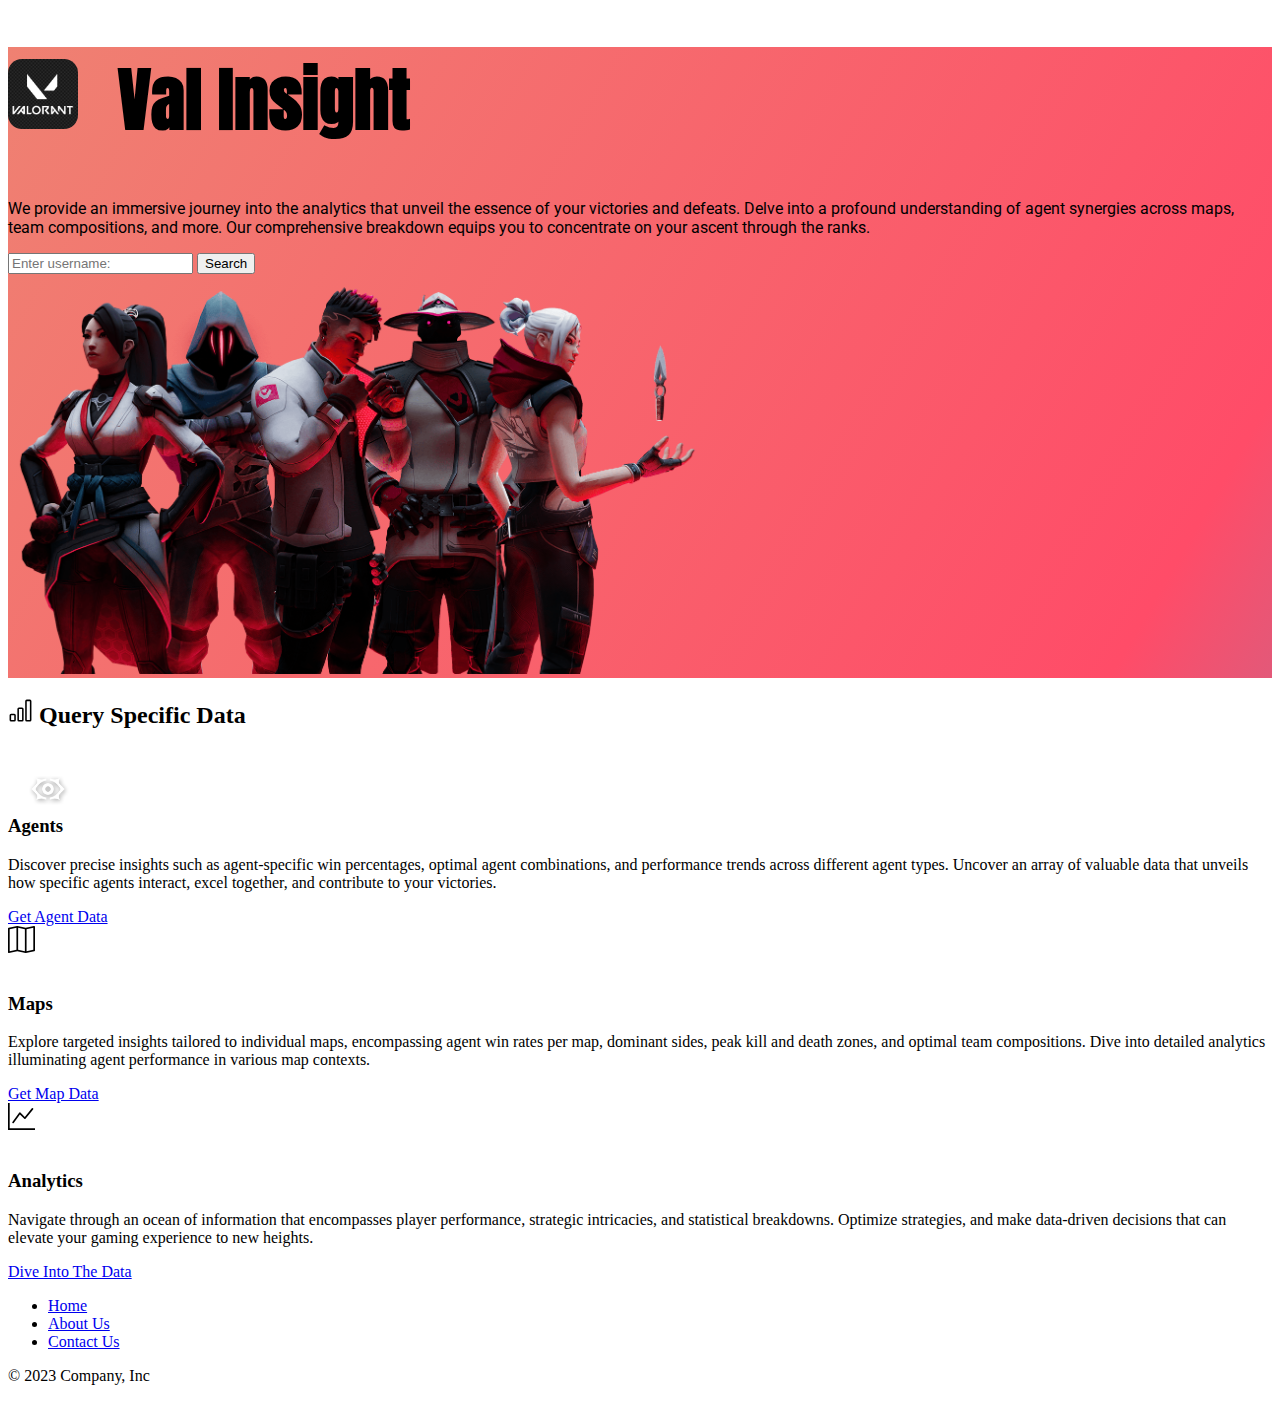
<file: index.html>
<!DOCTYPE html>
  <html lang="en" data-bs-theme="dark">

    <head>
      <meta charset="UTF-8">
      <meta name="viewport" content="width=device-width, initial-scale=1.0">
      <title>Val Insight</title>
      <link href="https://cdn.jsdelivr.net/npm/bootstrap@5.3.1/dist/css/bootstrap.min.css" rel="stylesheet" integrity="sha384-4bw+/aepP/YC94hEpVNVgiZdgIC5+VKNBQNGCHeKRQN+PtmoHDEXuppvnDJzQIu9" crossorigin="anonymous">
      <link rel="stylesheet" href= "./css/style.css">

      <link rel="preconnect" href="https://fonts.googleapis.com">
      <link rel="preconnect" href="https://fonts.gstatic.com" crossorigin>
      <link href="https://fonts.googleapis.com/css2?family=Anton&family=Archivo+Black&family=Caveat&family=Kanit&family=Libre+Baskerville&family=Roboto&display=swap" rel="stylesheet">

      <link rel="preconnect" href="https://fonts.googleapis.com">
      <link rel="preconnect" href="https://fonts.gstatic.com" crossorigin>
      <link href="https://fonts.googleapis.com/css2?family=Anton&family=Caveat&family=Kanit&family=Libre+Baskerville&family=Roboto&display=swap" rel="stylesheet">

    </head>




    <body>

      <section id="title" class="gradient-background">
        <div class="container col-xxl-8 px-4">
          <div class="row flex-lg-row align-items-center g-5 py-5">
            <div class="col-lg-6">
              <h1 class = "title-text"><img class = "title-logo" src = "./images/title-val-logo.avif" height = "70px">Val Insight</h1>
              <p class="lead mt-5">We provide an immersive journey into the analytics that unveil the essence of your victories and defeats. Delve into a profound understanding of agent synergies across maps, team compositions, and more. Our comprehensive breakdown equips you to concentrate on your ascent through the ranks.</p>
              <div class="d-grid gap-2 d-md-flex justify-content-md-start">
                <input type="text" class="form-control form-control-lg me-md-2 mt-5" placeholder= "Enter username:" style="max-width: 300px;">
                <button type="button" class="btn btn-outline-light btn-lg px-4 mt-5">Search</button>
              </div>
            </div>
            <div class="col-lg-6">
              <img src="./images/main picture.png" height="400px" class="d-block mx-lg-auto img-fluid" alt="Bootstrap Themes" width="700" height="500" loading="lazy">
            </div>
          </div>
        </div>
      </section>

      <section id="features">
        <div class="container px-4 py-5" id="hanging-icons">
          <h2 class="pb-2 border-bottom"><svg xmlns="http://www.w3.org/2000/svg" height="25px" fill="currentColor" class="bi bi-bar-chart" viewBox="0 0 16 16">
            <path d="M4 11H2v3h2v-3zm5-4H7v7h2V7zm5-5v12h-2V2h2zm-2-1a1 1 0 0 0-1 1v12a1 1 0 0 0 1 1h2a1 1 0 0 0 1-1V2a1 1 0 0 0-1-1h-2zM6 7a1 1 0 0 1 1-1h2a1 1 0 0 1 1 1v7a1 1 0 0 1-1 1H7a1 1 0 0 1-1-1V7zm-5 4a1 1 0 0 1 1-1h2a1 1 0 0 1 1 1v3a1 1 0 0 1-1 1H2a1 1 0 0 1-1-1v-3z"/>
          </svg> Query Specific Data</h2>
          <div class="row g-4 py-5 row-cols-1 row-cols-lg-3">
            <div class="col d-flex align-items-start">
              <div class="icon-square text-body-emphasis bg-body-secondary d-inline-flex align-items-center justify-content-center fs-4 flex-shrink-0 me-3">
                <img src = "./images/features-agent.png" height = "80px">
              </div>
              <div>
                <h3 class="fs-2 text-body-emphasis"> Agents</h3>
                <p> 
                  Discover precise insights such as agent-specific win percentages, optimal agent combinations, and performance trends across different agent types. Uncover an array of valuable data that unveils how specific agents interact, excel together, and contribute to your victories.</p>
                <a href="agent-info.html" class="btn btn-outline-light">
                  Get Agent Data
                </a>
              </div>
            </div>
            <div class="col d-flex align-items-start">
              <div class="icon-square text-body-emphasis bg-body-secondary d-inline-flex align-items-center justify-content-center fs-4 flex-shrink-0 me-3">
                <svg xmlns="http://www.w3.org/2000/svg" height = "27px" fill="currentColor" class="bi bi-map" viewBox="0 0 16 16">
                  <path fill-rule="evenodd" d="M15.817.113A.5.5 0 0 1 16 .5v14a.5.5 0 0 1-.402.49l-5 1a.502.502 0 0 1-.196 0L5.5 15.01l-4.902.98A.5.5 0 0 1 0 15.5v-14a.5.5 0 0 1 .402-.49l5-1a.5.5 0 0 1 .196 0L10.5.99l4.902-.98a.5.5 0 0 1 .415.103zM10 1.91l-4-.8v12.98l4 .8V1.91zm1 12.98 4-.8V1.11l-4 .8v12.98zm-6-.8V1.11l-4 .8v12.98l4-.8z"/>
                </svg>
              </div>
              <div>
                <h3 class="fs-2 text-body-emphasis">Maps</h3>
                <p> Explore targeted insights tailored to individual maps, encompassing agent win rates per map, dominant sides, peak kill and death zones, and optimal team compositions. Dive into detailed analytics illuminating agent performance in various map contexts. </p>
                <a href="map-info.html" class="btn btn-outline-light">
                  Get Map Data
                </a>
              </div>
            </div>
            <div class="col d-flex align-items-start">
              <div class="icon-square text-body-emphasis bg-body-secondary d-inline-flex align-items-center justify-content-center fs-4 flex-shrink-0 me-3">
                <svg xmlns="http://www.w3.org/2000/svg" height="27px" fill="currentColor" class="bi bi-graph-up" viewBox="0 0 16 16">
                  <path fill-rule="evenodd" d="M0 0h1v15h15v1H0V0Zm14.817 3.113a.5.5 0 0 1 .07.704l-4.5 5.5a.5.5 0 0 1-.74.037L7.06 6.767l-3.656 5.027a.5.5 0 0 1-.808-.588l4-5.5a.5.5 0 0 1 .758-.06l2.609 2.61 4.15-5.073a.5.5 0 0 1 .704-.07Z"/>
                </svg>
              </div>
              <div>
                <h3 class="fs-2 text-body-emphasis"> Analytics</h3>
                <p>Navigate through an ocean of information that encompasses player performance, strategic intricacies, and statistical breakdowns. Optimize strategies, and make data-driven decisions that can elevate your gaming experience to new heights.</p>
                <a href="analytics-info.html" class="btn btn-outline-light">
                  Dive Into The Data
                </a>
              </div>
            </div>
          </div>
        </div>
      </section>

      <section id = "footer">
        <div class="container">
          <footer class="py-3 my-4">
            <ul class="nav justify-content-center border-bottom pb-3 mb-3">
              <li class="nav-item"><a href="index.html" class="nav-link px-2 text-body-secondary">Home</a></li>
              <li class="nav-item"><a href="about.html" class="nav-link px-2 text-body-secondary">About Us</a></li>
              <li class="nav-item"><a href="contact.html" class="nav-link px-2 text-body-secondary">Contact Us</a></li>
            </ul>
            <p class="text-center text-body-secondary">© 2023 Company, Inc</p>
          </footer>
        </div>
      </section>
      

      
      <script src="https://cdn.jsdelivr.net/npm/bootstrap@5.3.1/dist/js/bootstrap.bundle.min.js" integrity="sha384-HwwvtgBNo3bZJJLYd8oVXjrBZt8cqVSpeBNS5n7C8IVInixGAoxmnlMuBnhbgrkm" crossorigin="anonymous"></script>
      
    </body>
      

</html>
</file>
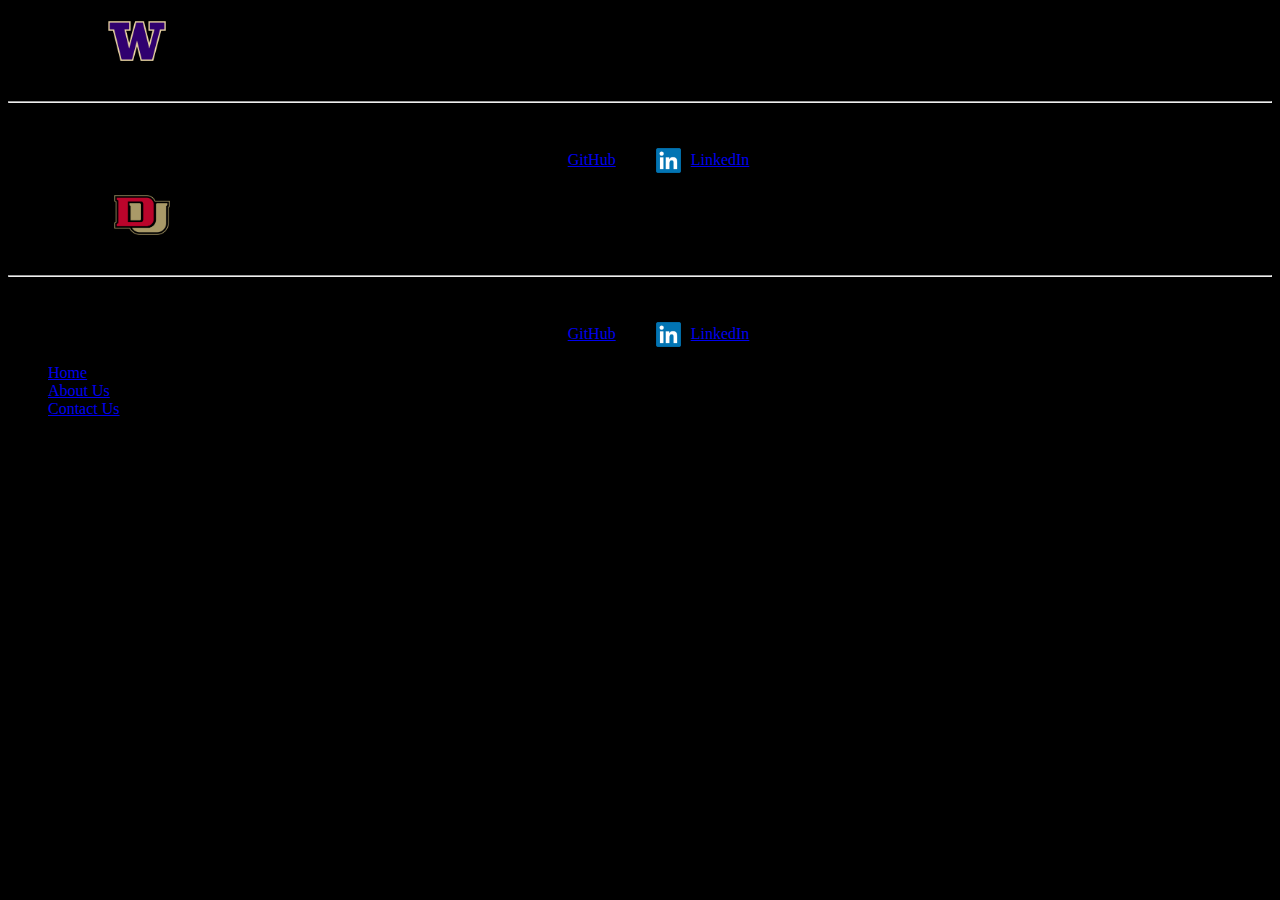
<file: about.html>
<!DOCTYPE html>
  <html lang="en" data-bs-theme="dark">

    <head>
      <meta charset="UTF-8">
      <meta name="viewport" content="width=device-width, initial-scale=1.0">
      <title>Val Insight About Us</title>
      <link href="https://cdn.jsdelivr.net/npm/bootstrap@5.3.1/dist/css/bootstrap.min.css" rel="stylesheet" integrity="sha384-4bw+/aepP/YC94hEpVNVgiZdgIC5+VKNBQNGCHeKRQN+PtmoHDEXuppvnDJzQIu9" crossorigin="anonymous">
      <link rel="stylesheet" href= "./css/style.css">
    </head>

    <body id = "about-us-body">

      <section id = "about-us">
        <div class="container my-5">
          <div class="p-1 pt-3 text-center bg-body-tertiary rounded-3">
            <h1 class="text-body-emphasis">Tyler <img class="school-logo" src="images/about-uw-logo1.png"></h1>
            <p class="lead">
              <hr>
              Tyler is currently a student at the University of Washington Tacoma pursuing his Bachelors of Science in Computer Science.
              <br>
              <br>
              <div style="display: flex; justify-content: center;">
                <div style="display: flex; align-items: center; margin-right: 20px;">
                  <img src="images/about-github-logo.png" height="27px" style="margin-right: 10px;">
                  <a href="https://github.com/tylercairney99">GitHub</a>
                </div>
                <div style="display: flex; align-items: center; margin-left: 20px;">
                  <img src="images/about-linkedin-logo.webp" height="25px" style="margin-right: 10px;">
                  <a href="https://www.linkedin.com/in/tyler-cairney-b8813b25b/">LinkedIn</a>
                </div>
              </div>
            </p>
          </div>
        </div>

        <div class="container my-5">
          <div class="p-1 pt-3 text-center bg-body-tertiary rounded-3">
            <h1 class="text-body-emphasis">Paulo <img class="school-logo" src="./images/about-denver-logo.png"></h1>
            <p class="lead">
              <hr>
              Paulo is currently a student at University of Denver pursuing his Masters in Data Science.
              <br>
              <br>
              <div style="display: flex; justify-content: center;">
                <div style="display: flex; align-items: center; margin-right: 20px;">
                  <img src="images/about-github-logo.png" height="27px" style="margin-right: 10px;">
                  <a href="https://github.com/paulobarrera14">GitHub</a>
                </div>
                <div style="display: flex; align-items: center; margin-left: 20px;">
                  <img src="images/about-linkedin-logo.webp" height="25px" style="margin-right: 10px;">
                  <a href="https://www.linkedin.com/in/paulo-barrera-25526a1bb/">LinkedIn</a>
                </div>
              </div>
            </p>
          </div>
        </div>

      </section>
      
      <section id = "footer">
        <div class="container">
          <footer class="py-3 my-4">
            <ul class="nav justify-content-center border-bottom pb-3 mb-3">
              <li class="nav-item"><a href="index.html" class="nav-link px-2 text-body-secondary">Home</a></li>
              <li class="nav-item"><a href="about.html" class="nav-link px-2 text-body-secondary">About Us</a></li>
              <li class="nav-item"><a href="contact.html" class="nav-link px-2 text-body-secondary">Contact Us</a></li>
            </ul>
            <p class="text-center text-body-secondary">© 2023 Company, Inc</p>
          </footer>
        </div>
      </section>
      
      <script src="https://cdn.jsdelivr.net/npm/bootstrap@5.3.1/dist/js/bootstrap.bundle.min.js" integrity="sha384-HwwvtgBNo3bZJJLYd8oVXjrBZt8cqVSpeBNS5n7C8IVInixGAoxmnlMuBnhbgrkm" crossorigin="anonymous"></script>

    </body>

</html>
</file>
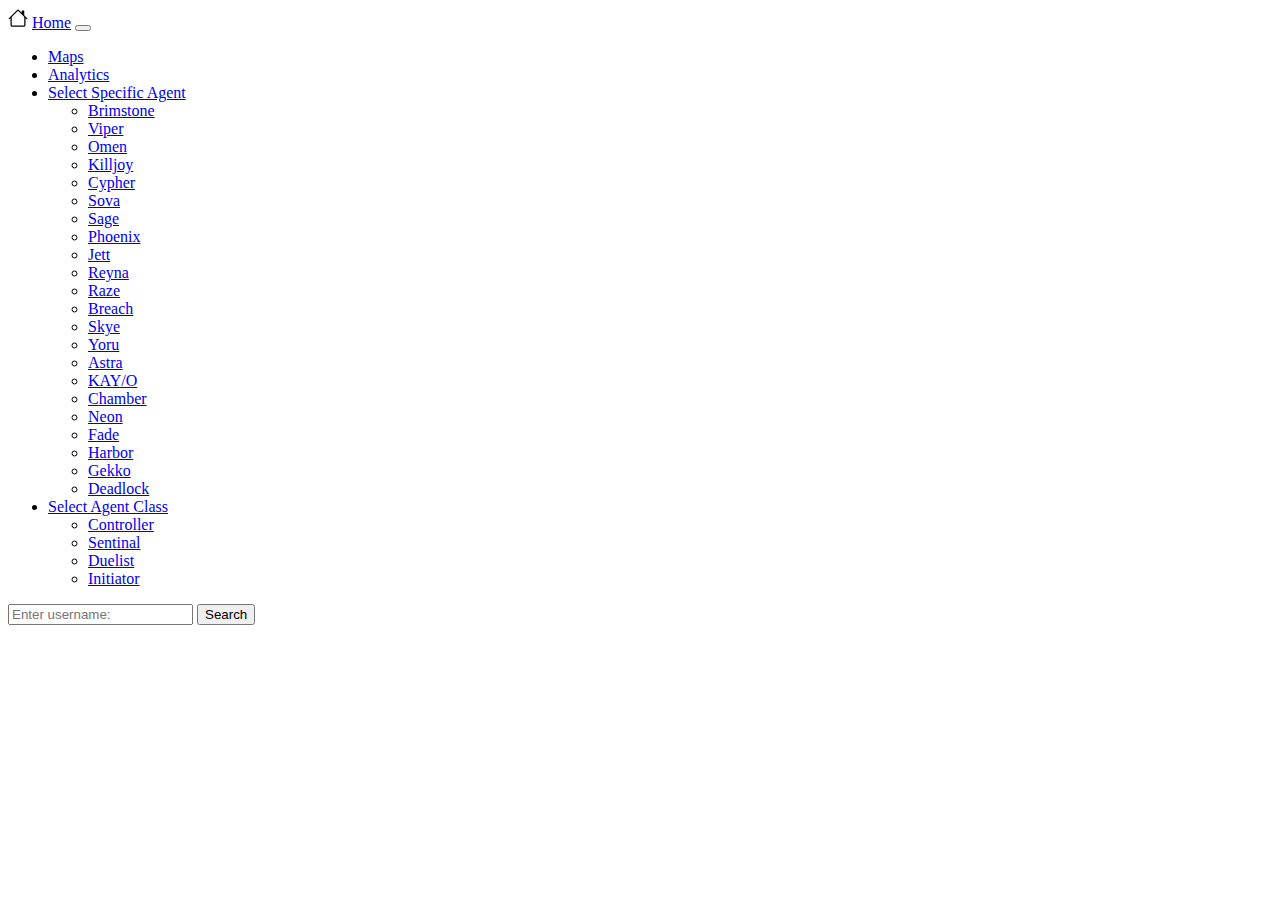
<file: agent-info.html>
<!DOCTYPE html>
  <html lang="en" data-bs-theme="dark">

    <head>
      <meta charset="UTF-8">
      <meta name="viewport" content="width=device-width, initial-scale=1.0">
      <title>Val Insight Agent-Info</title>

      <link href="https://cdn.jsdelivr.net/npm/bootstrap@5.3.1/dist/css/bootstrap.min.css" rel="stylesheet" integrity="sha384-4bw+/aepP/YC94hEpVNVgiZdgIC5+VKNBQNGCHeKRQN+PtmoHDEXuppvnDJzQIu9" crossorigin="anonymous">
      <link rel="stylesheet" href= "./css/style.css">

    </head>

    <body>

      <section id = "navbar">
        
        <nav class="navbar navbar-expand-lg bg-body-tertiary">
          <div class="container-fluid">
              <svg xmlns="http://www.w3.org/2000/svg" height="20" fill="currentColor" class="bi bi-house me-2" viewBox="0 0 16 16">
                  <path d="M8.707 1.5a1 1 0 0 0-1.414 0L.646 8.146a.5.5 0 0 0 .708.708L2 8.207V13.5A1.5 1.5 0 0 0 3.5 15h9a1.5 1.5 0 0 0 1.5-1.5V8.207l.646.647a.5.5 0 0 0 .708-.708L13 5.793V2.5a.5.5 0 0 0-.5-.5h-1a.5.5 0 0 0-.5.5v1.293L8.707 1.5ZM13 7.207V13.5a.5.5 0 0 1-.5.5h-9a.5.5 0 0 1-.5-.5V7.207l5-5 5 5Z"/>
              </svg>
              <a class="navbar-brand" href="index.html">Home</a>
              <button class="navbar-toggler" type="button" data-bs-toggle="collapse" data-bs-target="#navbarSupportedContent" aria-controls="navbarSupportedContent" aria-expanded="false" aria-label="Toggle navigation">
                  <span class="navbar-toggler-icon"></span>
              </button>
              <div class="collapse navbar-collapse" id="navbarSupportedContent">
                  <ul class="navbar-nav me-auto mb-2 mb-lg-0">
                      <li class="nav-item">
                          <a class="nav-link active text-white" aria-current="page" href="map-info.html">Maps</a>
                      </li>
                      <li class="nav-item">
                          <a class="nav-link text-white" href="analytics-info.html">Analytics</a>
                      </li>
                      <li class="nav-item dropdown">
                          <a class="nav-link dropdown-toggle text-white" href="#" role="button" data-bs-toggle="dropdown" aria-expanded="false">
                              Select Specific Agent
                          </a>
                          <ul class="dropdown-menu">
                              <li><a class="dropdown-item" href="#">Brimstone</a></li>
                              <li><a class="dropdown-item" href="#">Viper</a></li>
                              <li><a class="dropdown-item" href="#">Omen</a></li>
                              <li><a class="dropdown-item" href="#">Killjoy</a></li>
                              <li><a class="dropdown-item" href="#">Cypher</a></li>
                              <li><a class="dropdown-item" href="#">Sova</a></li>
                              <li><a class="dropdown-item" href="#">Sage</a></li>
                              <li><a class="dropdown-item" href="#">Phoenix</a></li>
                              <li><a class="dropdown-item" href="#">Jett</a></li>
                              <li><a class="dropdown-item" href="#">Reyna</a></li>
                              <li><a class="dropdown-item" href="#">Raze</a></li>
                              <li><a class="dropdown-item" href="#">Breach</a></li>
                              <li><a class="dropdown-item" href="#">Skye</a></li>
                              <li><a class="dropdown-item" href="#">Yoru</a></li>
                              <li><a class="dropdown-item" href="#">Astra</a></li>
                              <li><a class="dropdown-item" href="#">KAY/O</a></li>
                              <li><a class="dropdown-item" href="#">Chamber</a></li>
                              <li><a class="dropdown-item" href="#">Neon</a></li>
                              <li><a class="dropdown-item" href="#">Fade</a></li>
                              <li><a class="dropdown-item" href="#">Harbor</a></li>
                              <li><a class="dropdown-item" href="#">Gekko</a></li>
                              <li><a class="dropdown-item" href="#">Deadlock</a></li>

                          </ul>
                      </li>
                      <li class="nav-item dropdown">
                        <a class="nav-link dropdown-toggle text-white" href="#" role="button" data-bs-toggle="dropdown" aria-expanded="false">
                            Select Agent Class
                        </a>
                        <ul class="dropdown-menu">
                            <li><a class="dropdown-item" href="#">Controller</a></li>
                            <li><a class="dropdown-item" href="#">Sentinal</a></li>
                            <li><a class="dropdown-item" href="#">Duelist</a></li>
                            <li><a class="dropdown-item" href="#">Initiator</a></li>
                        </ul>
                    </li>
                  </ul>
                  <form class="d-flex" role="search">
                      <input type="text" class="form-control me-2" type="search" placeholder="Enter username:">
                      <button type="button" class="btn btn-outline-light" type="submit">Search</button>
                  </form>
              </div>
          </div>
      </nav>
      
      </section>





      <script src="https://cdn.jsdelivr.net/npm/bootstrap@5.3.1/dist/js/bootstrap.bundle.min.js" integrity="sha384-HwwvtgBNo3bZJJLYd8oVXjrBZt8cqVSpeBNS5n7C8IVInixGAoxmnlMuBnhbgrkm" crossorigin="anonymous"></script>

    </body>
  
  </html>
</file>
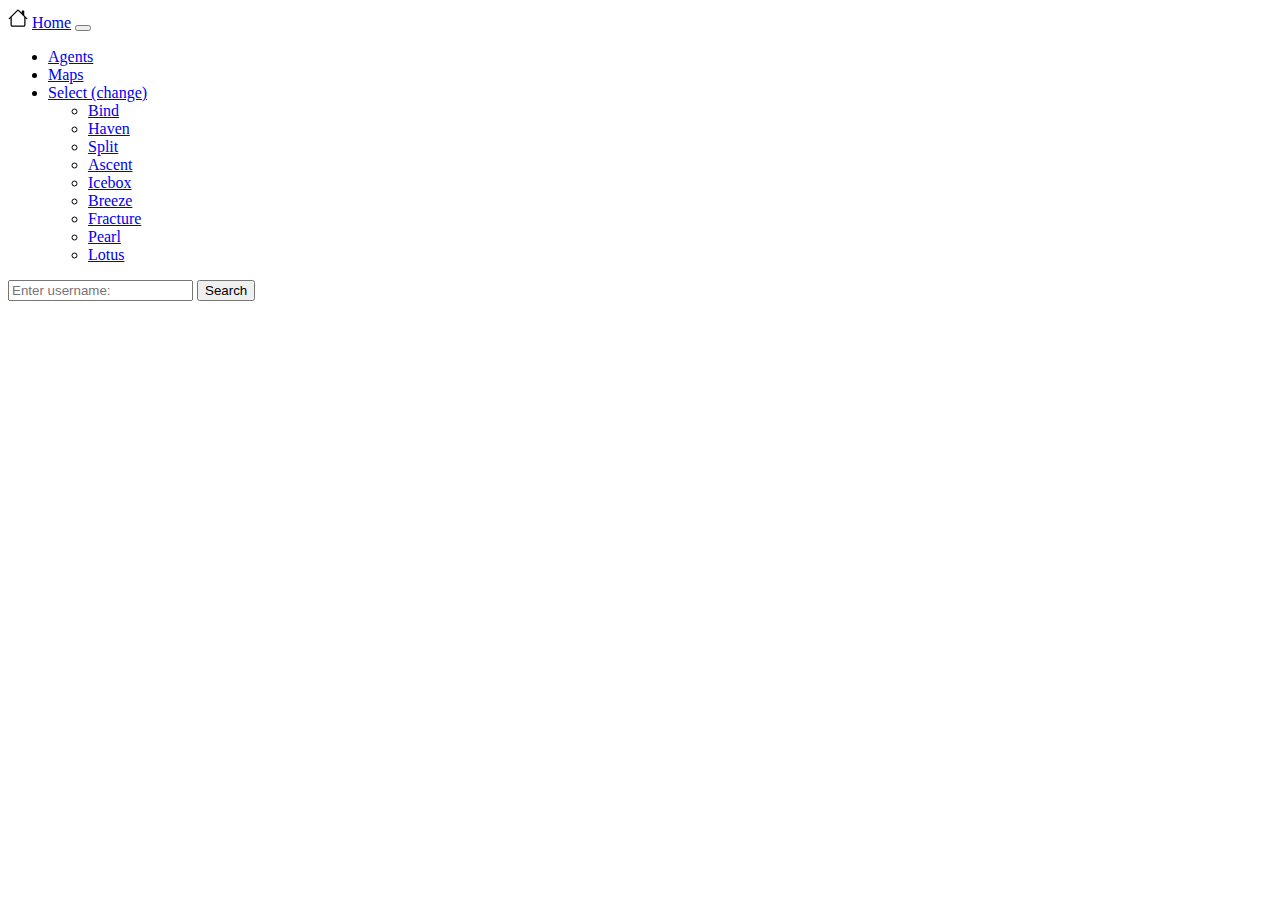
<file: analytics-info.html>
<!DOCTYPE html>
  <html lang="en" data-bs-theme="dark">

    <head>
      <meta charset="UTF-8">
      <meta name="viewport" content="width=device-width, initial-scale=1.0">
      <title>Val Insight Agent-Info</title>

      <link href="https://cdn.jsdelivr.net/npm/bootstrap@5.3.1/dist/css/bootstrap.min.css" rel="stylesheet" integrity="sha384-4bw+/aepP/YC94hEpVNVgiZdgIC5+VKNBQNGCHeKRQN+PtmoHDEXuppvnDJzQIu9" crossorigin="anonymous">
      <link rel="stylesheet" href= "./css/style.css">

    </head>

    <body>

      <section id = "navbar">
        
        <nav class="navbar navbar-expand-lg bg-body-tertiary">
          <div class="container-fluid">
              <svg xmlns="http://www.w3.org/2000/svg" height="20" fill="currentColor" class="bi bi-house me-2" viewBox="0 0 16 16">
                  <path d="M8.707 1.5a1 1 0 0 0-1.414 0L.646 8.146a.5.5 0 0 0 .708.708L2 8.207V13.5A1.5 1.5 0 0 0 3.5 15h9a1.5 1.5 0 0 0 1.5-1.5V8.207l.646.647a.5.5 0 0 0 .708-.708L13 5.793V2.5a.5.5 0 0 0-.5-.5h-1a.5.5 0 0 0-.5.5v1.293L8.707 1.5ZM13 7.207V13.5a.5.5 0 0 1-.5.5h-9a.5.5 0 0 1-.5-.5V7.207l5-5 5 5Z"/>
              </svg>
              <a class="navbar-brand" href="index.html">Home</a>
              <button class="navbar-toggler" type="button" data-bs-toggle="collapse" data-bs-target="#navbarSupportedContent" aria-controls="navbarSupportedContent" aria-expanded="false" aria-label="Toggle navigation">
                  <span class="navbar-toggler-icon"></span>
              </button>
              <div class="collapse navbar-collapse" id="navbarSupportedContent">
                  <ul class="navbar-nav me-auto mb-2 mb-lg-0">
                      <li class="nav-item">
                          <a class="nav-link active text-white" aria-current="page" href="agent-info.html">Agents</a>
                      </li>
                      <li class="nav-item">
                          <a class="nav-link text-white" href="map-info.html">Maps</a>
                      </li>
                      <li class="nav-item dropdown">
                          <a class="nav-link dropdown-toggle text-white" href="#" role="button" data-bs-toggle="dropdown" aria-expanded="false">
                              Select (change)
                          </a>
                          <ul class="dropdown-menu">
                              <li><a class="dropdown-item" href="#">Bind</a></li>
                              <li><a class="dropdown-item" href="#">Haven</a></li>
                              <li><a class="dropdown-item" href="#">Split</a></li>
                              <li><a class="dropdown-item" href="#">Ascent</a></li>
                              <li><a class="dropdown-item" href="#">Icebox</a></li>
                              <li><a class="dropdown-item" href="#">Breeze</a></li>
                              <li><a class="dropdown-item" href="#">Fracture</a></li>
                              <li><a class="dropdown-item" href="#">Pearl</a></li>
                              <li><a class="dropdown-item" href="#">Lotus</a></li>
                          </ul>
                      </li>
                  </ul>
                  <form class="d-flex" role="search">
                      <input type="text" class="form-control me-2" type="search" placeholder="Enter username:">
                      <button type="button" class="btn btn-outline-light" type="submit">Search</button>
                  </form>
              </div>
          </div>
      </nav>



      <script src="https://cdn.jsdelivr.net/npm/bootstrap@5.3.1/dist/js/bootstrap.bundle.min.js" integrity="sha384-HwwvtgBNo3bZJJLYd8oVXjrBZt8cqVSpeBNS5n7C8IVInixGAoxmnlMuBnhbgrkm" crossorigin="anonymous"></script>

    </body>
  
  </html>
</file>
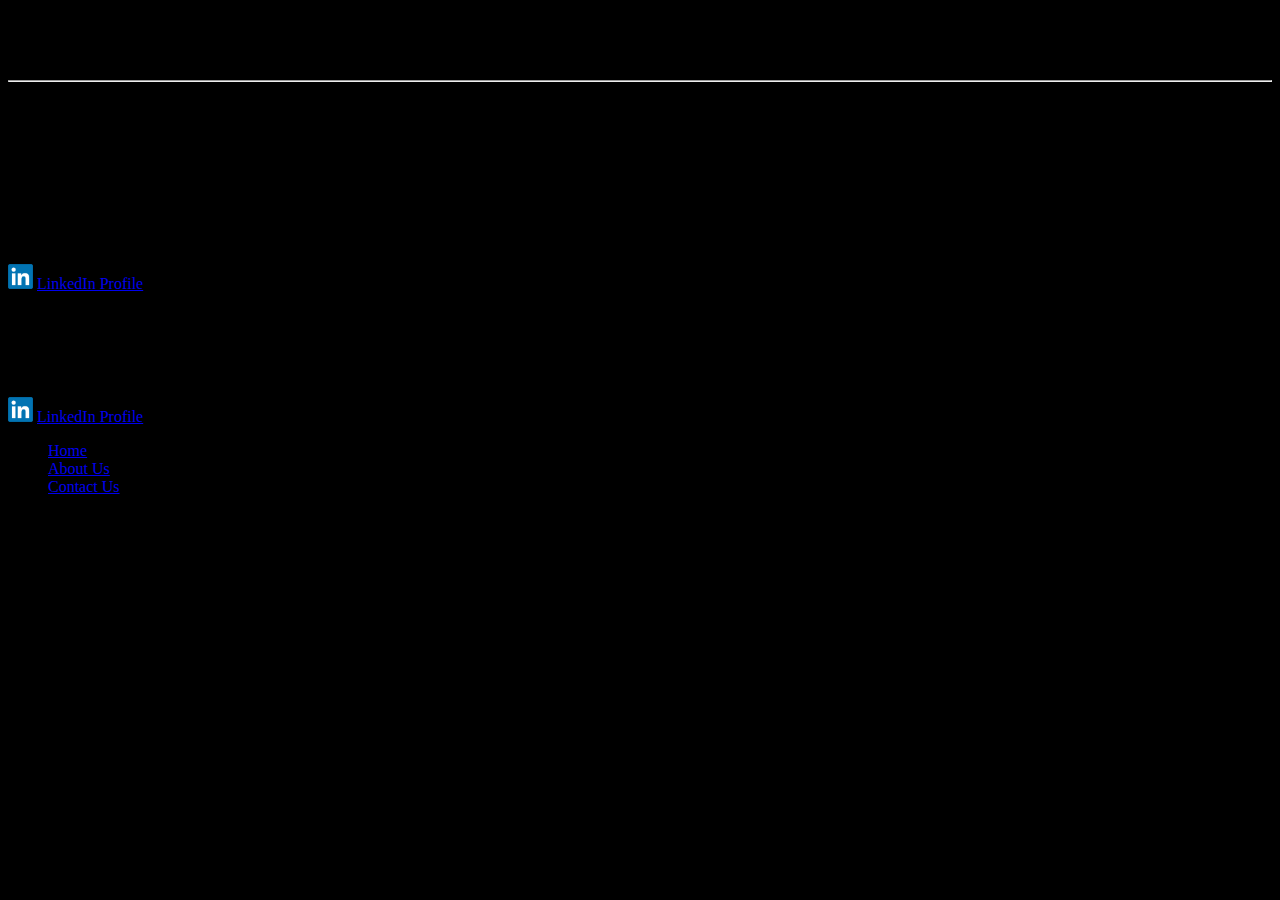
<file: contact.html>
<!DOCTYPE html>
  <html lang="en" data-bs-theme="dark">

    <head>
      <meta charset="UTF-8">
      <meta name="viewport" content="width=device-width, initial-scale=1.0">
      <title>Val Insight Contact Us</title>

      <link href="https://cdn.jsdelivr.net/npm/bootstrap@5.3.1/dist/css/bootstrap.min.css" rel="stylesheet" integrity="sha384-4bw+/aepP/YC94hEpVNVgiZdgIC5+VKNBQNGCHeKRQN+PtmoHDEXuppvnDJzQIu9" crossorigin="anonymous">
      <link rel="stylesheet" href= "./css/style.css">

    </head>

    <body id = "contact-info-body">

      <section id = "contact-info">
      
        <div class="container my-5">
          <div class="p-5 text-center bg-body-tertiary rounded-3">
              <h1 class="text-body-emphasis">Contact Info:</h1>
              <p class="lead text-center">
                  <hr>
                  <br>
                  If you wish to initiate contact with either of us, please feel free to reach out using our respective school email addresses or connect with us on LinkedIn. We value and welcome any feedback or responses you may have to share. Your input is highly appreciated, and we look forward to engaging in productive communication.
              </p>
              <div class="d-flex justify-content-center align-items-center mt-4 ms-">
                  <img src="./images/contact-email-logo.png" alt="Email Logo" height="50" class="me-2">
                  <p class="h6 mb-0 me-3">tylerc99@uw.edu</p>
                  <img src="images/about-linkedin-logo.webp" alt="LinkedIn Logo" height="25" class="ms-5 me-2">
                  <a href="https://www.linkedin.com/in/tyler-cairney-b8813b25b/">LinkedIn Profile</a>
              </div>
              <div class="d-flex justify-content-center align-items-center mt-4 ms-2">
                  <img src="./images/contact-email-logo.png" alt="Email Logo" height="50" class="me-2">
                  <p class="h6 mb-0 me-4">paulo.barrera@du.edu</p>
                  <img src="images/about-linkedin-logo.webp" alt="LinkedIn Logo" height="25" class="ms-2 me-2 ">
                  <a href="https://www.linkedin.com/in/paulo-barrera-25526a1bb/">LinkedIn Profile</a>
              </div>
          </div>
      </div>
      
      
      
      </section>

      <section id = "footer">
        <div class="container">
          <footer class="py-3 my-4">
            <ul class="nav justify-content-center border-bottom pb-3 mb-3">
              <li class="nav-item"><a href="index.html" class="nav-link px-2 text-body-secondary">Home</a></li>
              <li class="nav-item"><a href="about.html" class="nav-link px-2 text-body-secondary">About Us</a></li>
              <li class="nav-item"><a href="contact.html" class="nav-link px-2 text-body-secondary">Contact Us</a></li>
            </ul>
            <p class="text-center text-body-secondary">© 2023 Company, Inc</p>
          </footer>
        </div>
      </section>
      


      <script src="https://cdn.jsdelivr.net/npm/bootstrap@5.3.1/dist/js/bootstrap.bundle.min.js" integrity="sha384-HwwvtgBNo3bZJJLYd8oVXjrBZt8cqVSpeBNS5n7C8IVInixGAoxmnlMuBnhbgrkm" crossorigin="anonymous"></script>
    </body>
    
  </html>
</file>
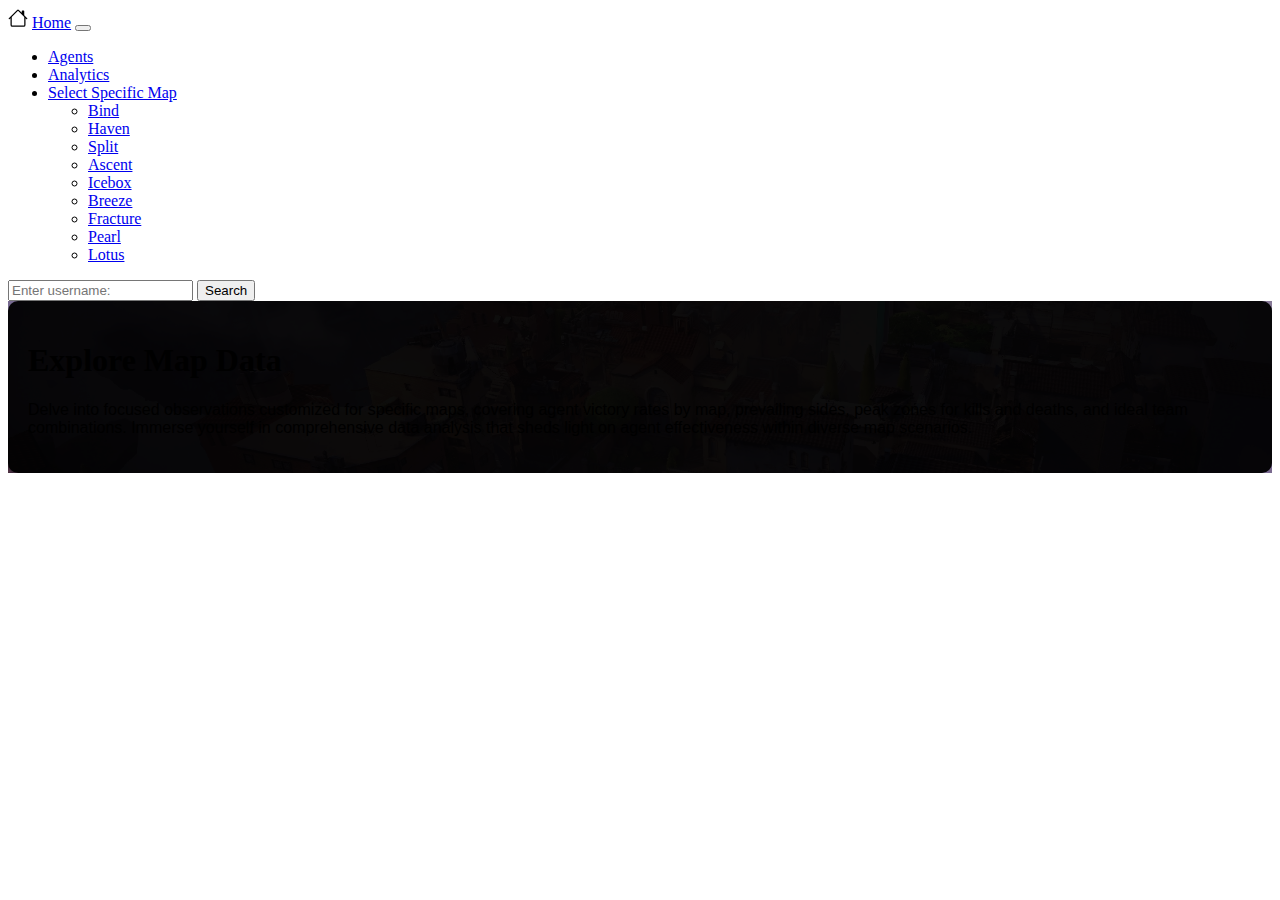
<file: map-info.html>
<!DOCTYPE html>
  <html lang="en" data-bs-theme="dark">

    <head>
      <meta charset="UTF-8">
      <meta name="viewport" content="width=device-width, initial-scale=1.0">
      <title>Val Insight Agent-Info</title>

      <link href="https://cdn.jsdelivr.net/npm/bootstrap@5.3.1/dist/css/bootstrap.min.css" rel="stylesheet" integrity="sha384-4bw+/aepP/YC94hEpVNVgiZdgIC5+VKNBQNGCHeKRQN+PtmoHDEXuppvnDJzQIu9" crossorigin="anonymous">
      <link rel="stylesheet" href= "./css/style.css">

    </head>
    
    <body>
      
      <section id = "navbar">
        
        <nav class="navbar navbar-expand-lg bg-body-tertiary">
          <div class="container-fluid">
              <svg xmlns="http://www.w3.org/2000/svg" height="20" fill="currentColor" class="bi bi-house me-2" viewBox="0 0 16 16">
                  <path d="M8.707 1.5a1 1 0 0 0-1.414 0L.646 8.146a.5.5 0 0 0 .708.708L2 8.207V13.5A1.5 1.5 0 0 0 3.5 15h9a1.5 1.5 0 0 0 1.5-1.5V8.207l.646.647a.5.5 0 0 0 .708-.708L13 5.793V2.5a.5.5 0 0 0-.5-.5h-1a.5.5 0 0 0-.5.5v1.293L8.707 1.5ZM13 7.207V13.5a.5.5 0 0 1-.5.5h-9a.5.5 0 0 1-.5-.5V7.207l5-5 5 5Z"/>
              </svg>
              <a class="navbar-brand" href="index.html">Home</a>
              <button class="navbar-toggler" type="button" data-bs-toggle="collapse" data-bs-target="#navbarSupportedContent" aria-controls="navbarSupportedContent" aria-expanded="false" aria-label="Toggle navigation">
                  <span class="navbar-toggler-icon"></span>
              </button>
              <div class="collapse navbar-collapse" id="navbarSupportedContent">
                  <ul class="navbar-nav me-auto mb-2 mb-lg-0">
                      <li class="nav-item">
                          <a class="nav-link active text-white" aria-current="page" href="agent-info.html">Agents</a>
                      </li>
                      <li class="nav-item">
                          <a class="nav-link text-white" href="analytics-info.html">Analytics</a>
                      </li>
                      <li class="nav-item dropdown">
                          <a class="nav-link dropdown-toggle text-white" href="#" role="button" data-bs-toggle="dropdown" aria-expanded="false">
                              Select Specific Map
                          </a>
                          <ul class="dropdown-menu">
                              <li><a class="dropdown-item" href="#">Bind</a></li>
                              <li><a class="dropdown-item" href="#">Haven</a></li>
                              <li><a class="dropdown-item" href="#">Split</a></li>
                              <li><a class="dropdown-item" href="#">Ascent</a></li>
                              <li><a class="dropdown-item" href="#">Icebox</a></li>
                              <li><a class="dropdown-item" href="#">Breeze</a></li>
                              <li><a class="dropdown-item" href="#">Fracture</a></li>
                              <li><a class="dropdown-item" href="#">Pearl</a></li>
                              <li><a class="dropdown-item" href="#">Lotus</a></li>
                          </ul>
                      </li>
                  </ul>
                  <form class="d-flex" role="search">
                      <input type="text" class="form-control me-2" type="search" placeholder="Enter username:">
                      <button type="button" class="btn btn-outline-light" type="submit">Search</button>
                  </form>
              </div>
          </div>
      </nav>
      
      </section>

      <section id="map-info-title">
        <div class="px-4 py-5 text-center" style="background-image: url('./images/map-info-title.png'); background-size: cover; background-position: center;">
            <div class="col-lg-6 mx-auto" style="background-color: rgba(0, 0, 0, 0.95); padding: 20px; border-radius: 10px;">
                <h1 class="display-5 fw-bold text-white text-body-emphasis"> Explore Map Data</h1>
                <p class="lead text-white mb-4">
                  Delve into focused observations customized for specific maps, covering agent victory rates by map, prevailing sides, peak zones for kills and deaths, and ideal team combinations. Immerse yourself in comprehensive data analysis that sheds light on agent effectiveness within diverse map scenarios.</p>
                <div class="d-grid gap-2 d-sm-flex justify-content-sm-center">
                </div>
            </div>
        </div>
    </section>

    <section id = "stats">
      

    </section>
    
    





      <script src="https://cdn.jsdelivr.net/npm/bootstrap@5.3.1/dist/js/bootstrap.bundle.min.js" integrity="sha384-HwwvtgBNo3bZJJLYd8oVXjrBZt8cqVSpeBNS5n7C8IVInixGAoxmnlMuBnhbgrkm" crossorigin="anonymous"></script>

    </body>

</html>
</file>
<file: css/style.css>
.gradient-background {
  background: linear-gradient(300deg, #00bfff, #ff4c68, #ef8172);
  background-size: 180% 180%;
  animation: gradient-animation 18s ease infinite;
}

@keyframes gradient-animation {
  0% {
    background-position: 0% 50%;
  }
  50% {
    background-position: 100% 50%;
  }
  100% {
    background-position: 0% 50%;
  }
}

.lead {
  color: black;
  font-family: 'Roboto', sans-serif;
}

.title-logo {
  border-radius: 20%;
  margin-right: 40px;
}

.title-text {
  font-size: 70px;
  color: black;
  font-family: 'Anton', sans-serif;
}

.feature-icon {
  width: 4rem;
  height: 4rem;
  border-radius: .75rem;
}

.icon-square {
  width: 3rem;
  height: 3rem;
  border-radius: .75rem;
}

.school-logo {
  margin-left: 20px;
  margin-bottom: 10px;
  height: 40px;
  width: 
}

#about-us-body {
  background-color: black;
}

#contact-info-body {
  background-color: black;
}
</file>
